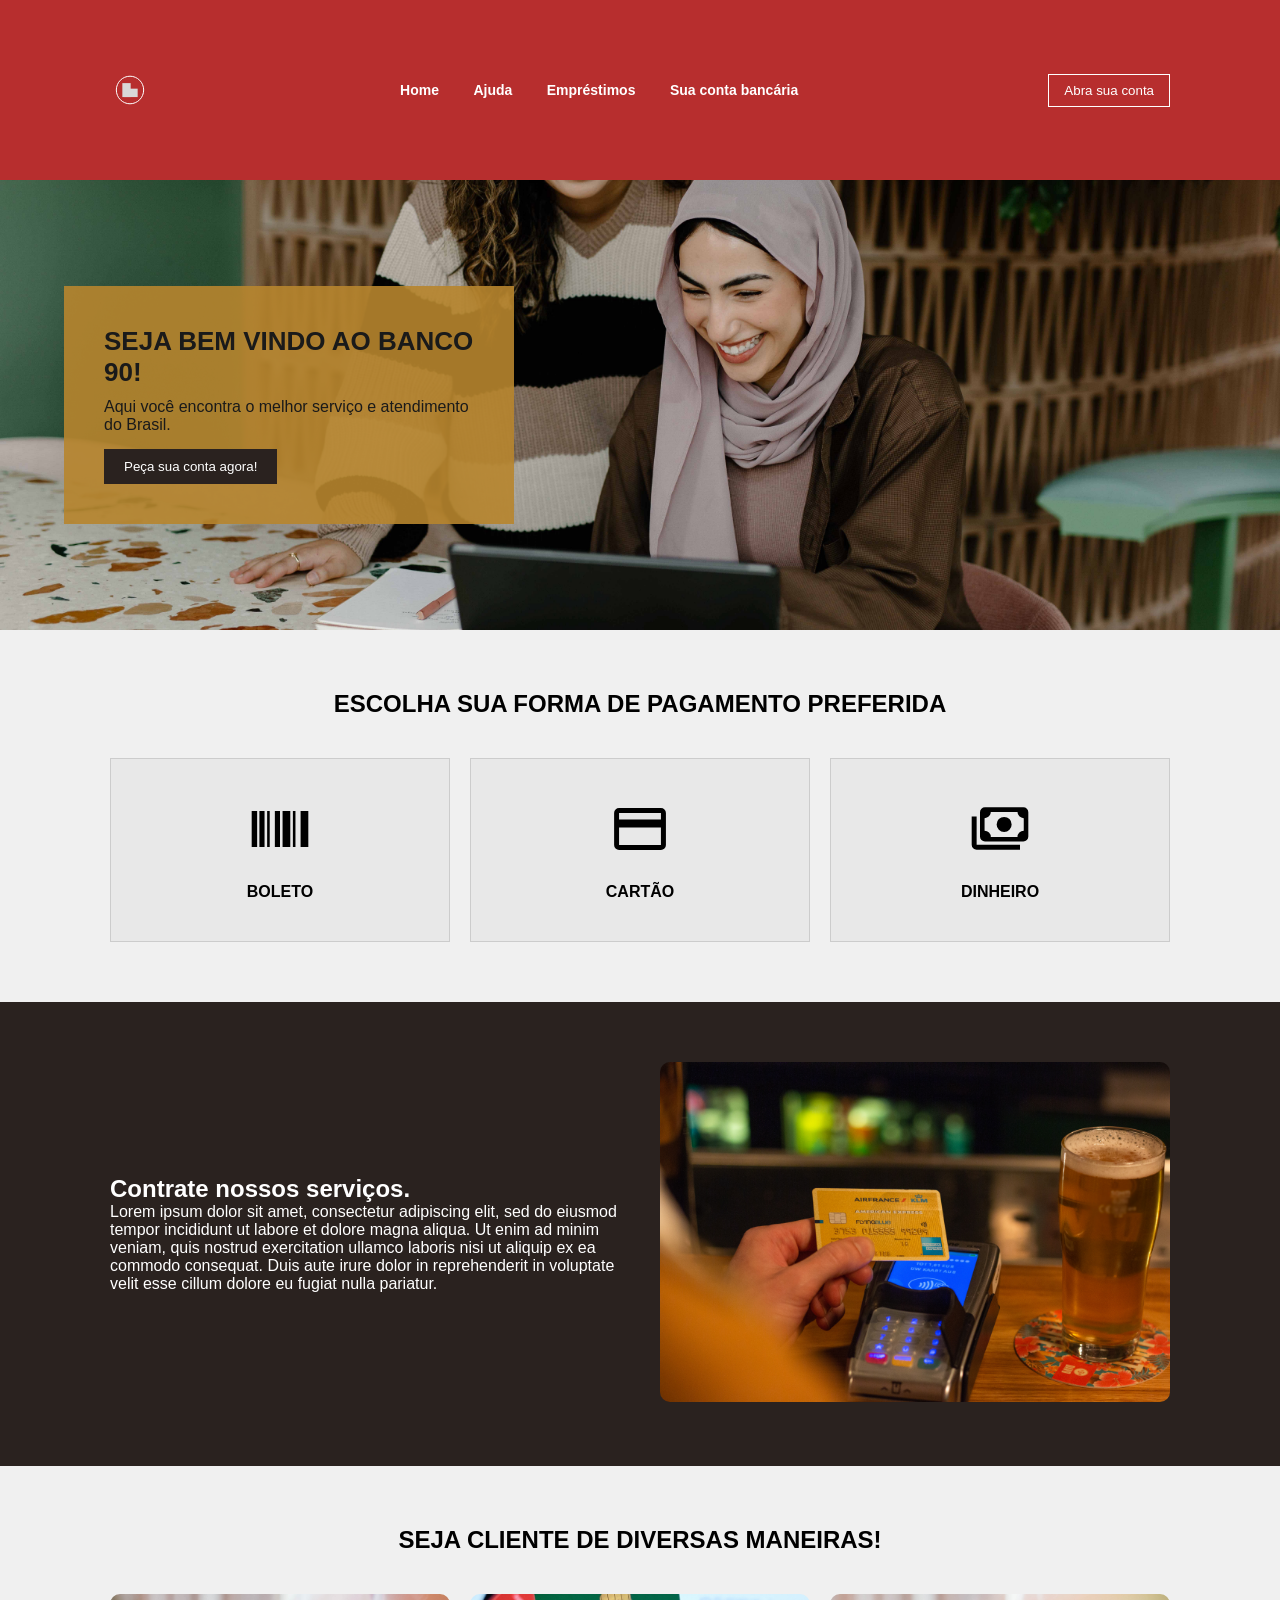
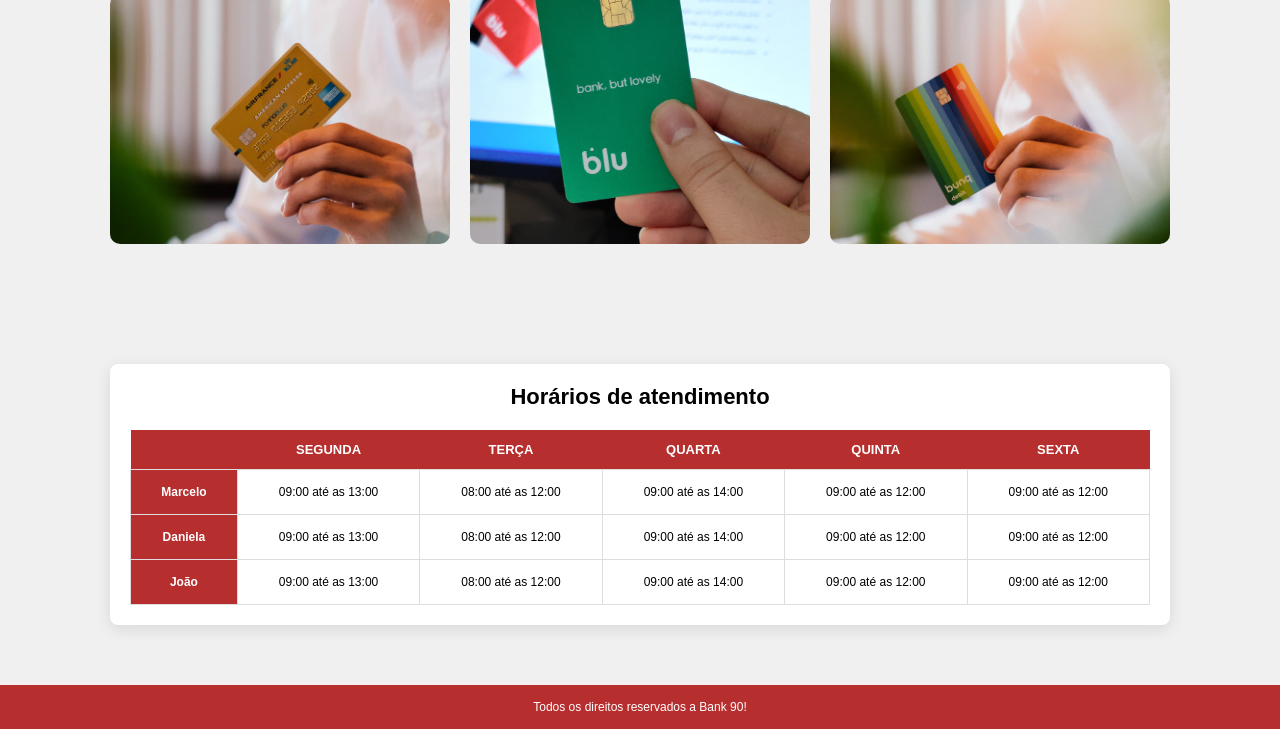
<file: aula - banco 90/index.html>
<!DOCTYPE html>
<html lang="pt-br">
<head>
    <meta charset="UTF-8">
    <meta name="viewport" content="width=device-width, initial-scale=1.0">
    <title>Banco 90</title>
    <link rel="stylesheet" href="stylesss/index.css">
</head>
<body>

    <header>
        <div class="container header-flex">
            <img src="images/logoWhite.svg" alt="Logo Banco 90" class="logo">
            <nav>
                <a href="#">Home</a>
                <a href="#">Ajuda</a>
                <a href="#">Empréstimos</a>
                <a href="#">Sua conta bancária</a>
            </nav>
            <button class="btn-outline">Abra sua conta</button>
        </div>
    </header>

    <section class="hero" style="background-image: url('images/banner.jpg');">
        <div class="hero-overlay">
            <h1>SEJA BEM VINDO AO BANCO 90!</h1>
            <p>Aqui você encontra o melhor serviço e atendimento do Brasil.</p>
            <button class="btn-dark">Peça sua conta agora!</button>
        </div>
    </section>

    <section class="container payments">
        <h2>ESCOLHA SUA FORMA DE PAGAMENTO PREFERIDA</h2>
        <div class="payment-grid">
            <div class="payment-card">
                <img src="images/codigoDeBarras.svg" alt="Boleto">
                <p>BOLETO</p>
            </div>
            <div class="payment-card">
                <img src="images/CartaoDeCredito.svg" alt="Cartão">
                <p>CARTÃO</p>
            </div>
            <div class="payment-card">
                <img src="images/Dinheiro.svg" alt="Dinheiro">
                <p>DINHEIRO</p>
            </div>
        </div>
    </section>

    <section class="services-dark">
        <div class="container services-flex">
            <div class="services-text">
                <h2>Contrate nossos serviços.</h2>
                <p>Lorem ipsum dolor sit amet, consectetur adipiscing elit, sed do eiusmod tempor incididunt ut labore et dolore magna aliqua. Ut enim ad minim veniam, quis nostrud exercitation ullamco laboris nisi ut aliquip ex ea commodo consequat. Duis aute irure dolor in reprehenderit in voluptate velit esse cillum dolore eu fugiat nulla pariatur.</p>
            </div>
            <div class="services-img">
                <img src="images/bannerBeneficios.jpg" alt="Benefícios">
            </div>
        </div>
    </section>

    <section class="container gallery">
        <h2>SEJA CLIENTE DE DIVERSAS MANEIRAS!</h2>
        <div class="gallery-grid">
            <img src="images/cartaoUm.jpg" alt="Cartão 1">
            <img src="images/cartaoDois.jpg" alt="Cartão 2">
            <img src="images/cartaoTres.jpg" alt="Cartão 3">
        </div>
    </section>

    <section class="container schedule">
        <div class="table-card">
            <h3>Horários de atendimento</h3>
            <table>
                <thead>
                    <tr>
                        <th></th>
                        <th>SEGUNDA</th>
                        <th>TERÇA</th>
                        <th>QUARTA</th>
                        <th>QUINTA</th>
                        <th>SEXTA</th>
                    </tr>
                </thead>
                <tbody>
                    <tr>
                        <td class="bg-red">Marcelo</td>
                        <td>09:00 até as 13:00</td>
                        <td>08:00 até as 12:00</td>
                        <td>09:00 até as 14:00</td>
                        <td>09:00 até as 12:00</td>
                        <td>09:00 até as 12:00</td>
                    </tr>
                    <tr>
                        <td class="bg-red">Daniela</td>
                        <td>09:00 até as 13:00</td>
                        <td>08:00 até as 12:00</td>
                        <td>09:00 até as 14:00</td>
                        <td>09:00 até as 12:00</td>
                        <td>09:00 até as 12:00</td>
                    </tr>
                    <tr>
                        <td class="bg-red">João</td>
                        <td>09:00 até as 13:00</td>
                        <td>08:00 até as 12:00</td>
                        <td>09:00 até as 14:00</td>
                        <td>09:00 até as 12:00</td>
                        <td>09:00 até as 12:00</td>
                    </tr>
                </tbody>
            </table>
        </div>
    </section>

    <footer>
        <p>Todos os direitos reservados a Bank 90!</p>
    </footer>

</body>
</html>
</file>
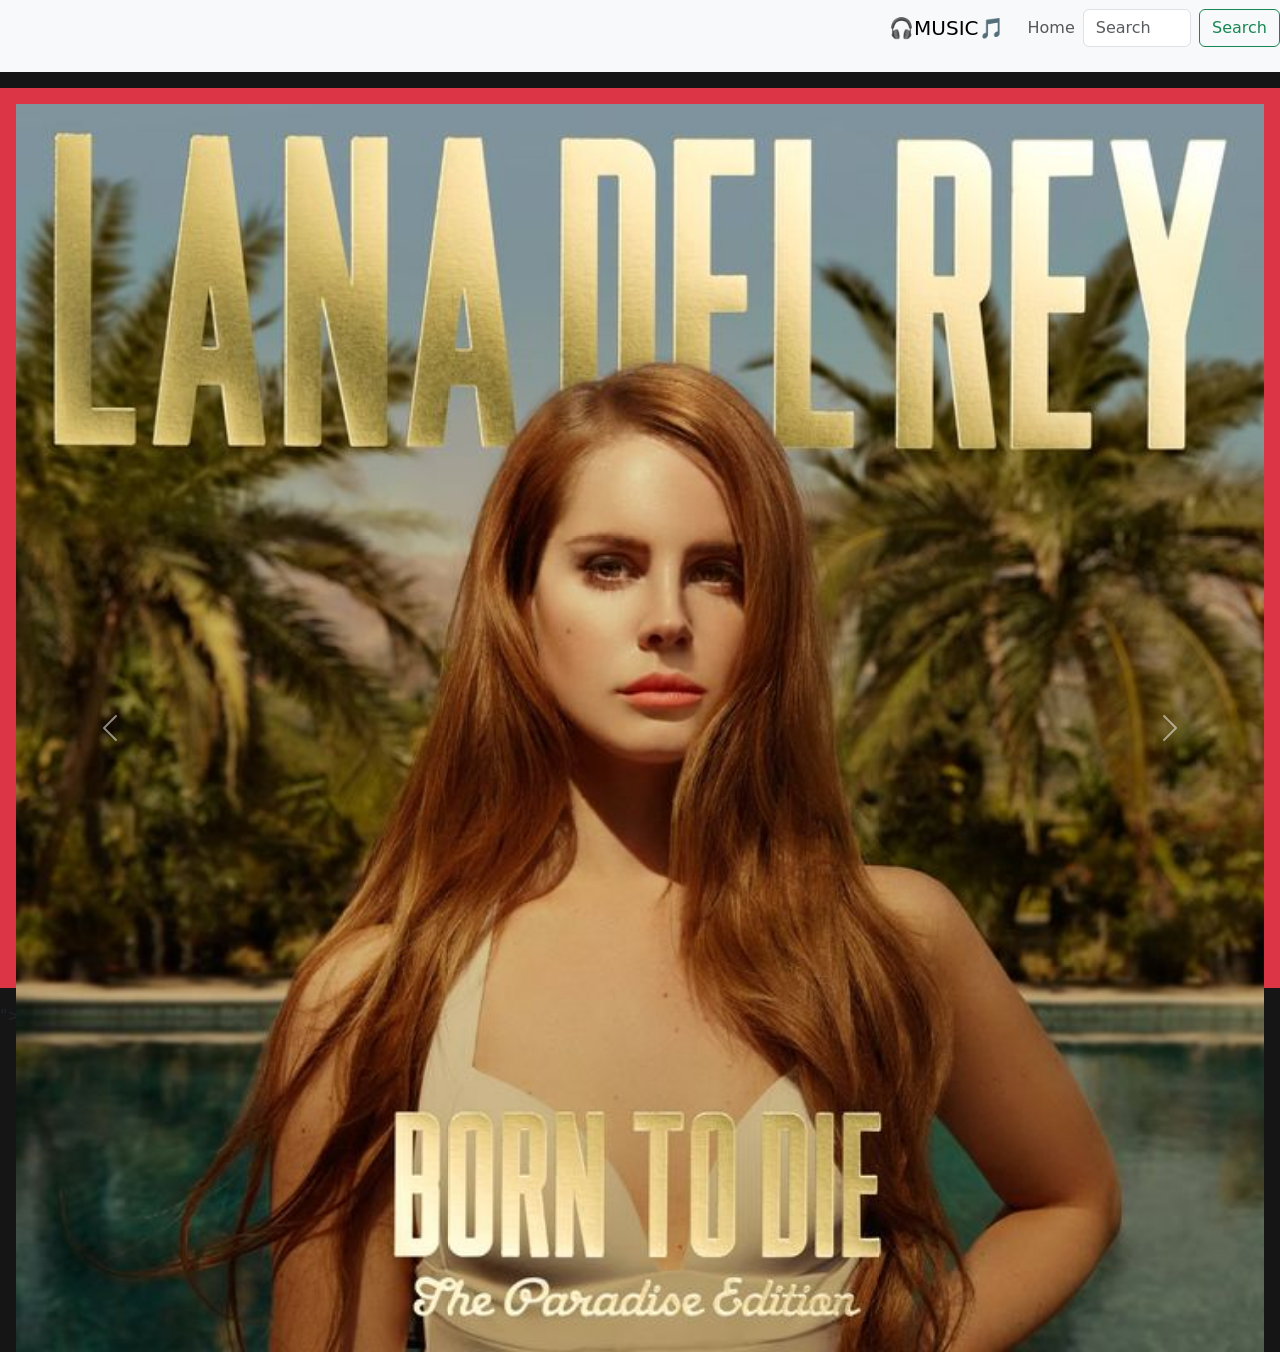
<file: aula 10-BOOTSTRAP/index.html>
<!DOCTYPE html>
<html lang="pt-br">

<head>
    <meta charset="UTF-8">
    <meta name="viewport" content="width=device-width, initial-scale=1.0">
    <title>A rainha da melancolia</title>
    <link href="https://cdn.jsdelivr.net/npm/bootstrap@5.3.8/dist/css/bootstrap.min.css" rel="stylesheet"
        integrity="sha384-sRIl4kxILFvY47J16cr9ZwB07vP4J8+LH7qKQnuqkuIAvNWLzeN8tE5YBujZqJLB" crossorigin="anonymous">
    <style>
        .carousel {
            height: 8
            100px;}

        .carousel-inner, .carousel-item ,  .carousel-item img{
            height: 100%;
        }
    </style>
    </head>


<body style="background-color: rgb(22, 21, 21) ;">

    <header>

        <nav class="navbar navbar-expand-lg bg-light">
               <div class="container-fluid"> </div>
                <a class="navbar-brand" href="#">🎧MUSIC🎵</a>
                <!-- não mexo kakakakakakakakaka - botao do mobile -->
                <button class="navbar-toggler" type="button" data-bs-toggle="collapse"
                    data-bs-target="#navbarSupportedContent" aria-controls="navbarSupportedContent"
                    aria-expanded="false" aria-label="Toggle navigation">
                    <span class="navbar-toggler-icon"></span>
                </button>
                <div class="collapse navbar-collapse" id="navbarSupportedContent">
                    <ul class="navbar-nav me-auto mb-2 mb-lg-0">
                        <li class="nav-item">
                            <a class="nav-link" href="#">Home</a>


                    </ul>
                    </li>

                    </ul>
                    <form class="d-flex" role="search">
                        <input class="form-control me-2" type="search" placeholder="Search" aria-label="Search" />
                        <button class="btn btn-outline-success" type="submit">Search</button>
                    </form>
                </div>
            </div>
        </nav>


    </header>

    <header>
        <nav class="navbar navbar-expand-lg bg-light">
        </nav>
    </header>


    <!-- container - div 80% Largura centralizada -->
    <!-- container - fluid div10% largura -->
    <!-- bg - color - cor de background-->
    <!-- p - padding - (1 a 5, top, bottom, end, start, y, x)-->
    <!-- m - margem  - (1 a 5, top, bottom, end, start, y, x)-->
    <main class="container-fluid bg-danger p-3 my-3 vh-100 w-100">
        <section id="banner">


            <div id="carouselExample" class="carousel slide">
                <div class="carousel-inner">
                    <div class="carousel-item active">
                        <img src="images/Born To Die pARADISE eDITION 2012.jpg" class="d-block w-100" alt="...">
                    </div>
                    <div class="carousel-item">
                        <img src="images/Lana Del Ray - Ultraviolence.jpg" class="d-block w-100" alt="...">
                    </div>
                    <div class="carousel-item">
                        <img src="images/Lana Del Rey.jpg" class="d-block w-100" alt="...">
                    </div>
                    <div class="carousel-item">
                        <img src="images/Lana Del Rey · Norman Fucking Rockwell!.jpg" class="d-block w-100" alt="...">
                    </div>


                    

                    <button class="carousel-control-prev" type="button" data-bs-target="#carouselExample"
                        data-bs-slide="prev">
                        <span class="carousel-control-prev-icon" aria-hidden="true"></span>
                        <span class="visually-hidden">Previous</span>
                    </button>
                    <button class="carousel-control-next" type="button" data-bs-target="#carouselExample"
                        data-bs-slide="next">
                        <span class="carousel-control-next-icon" aria-hidden="true"></span>
                        <span class="visually-hidden">Next</span>
                    </button>
                </div>
    </main>
    </section>
    </main>





    <script src="https://cdn.jsdelivr.net/npm/bootstrap@5.3.8/dist/js/bootstrap.bundle.min.js"
        integrity="sha384-FKyoEForCGlyvwx9Hj09JcYn3nv7wiPVlz7YYwJrWVcXK/BmnVDxM+D2scQbITxI"
        crossorigin="anonymous"></script>">
</body>

</html>
</file>
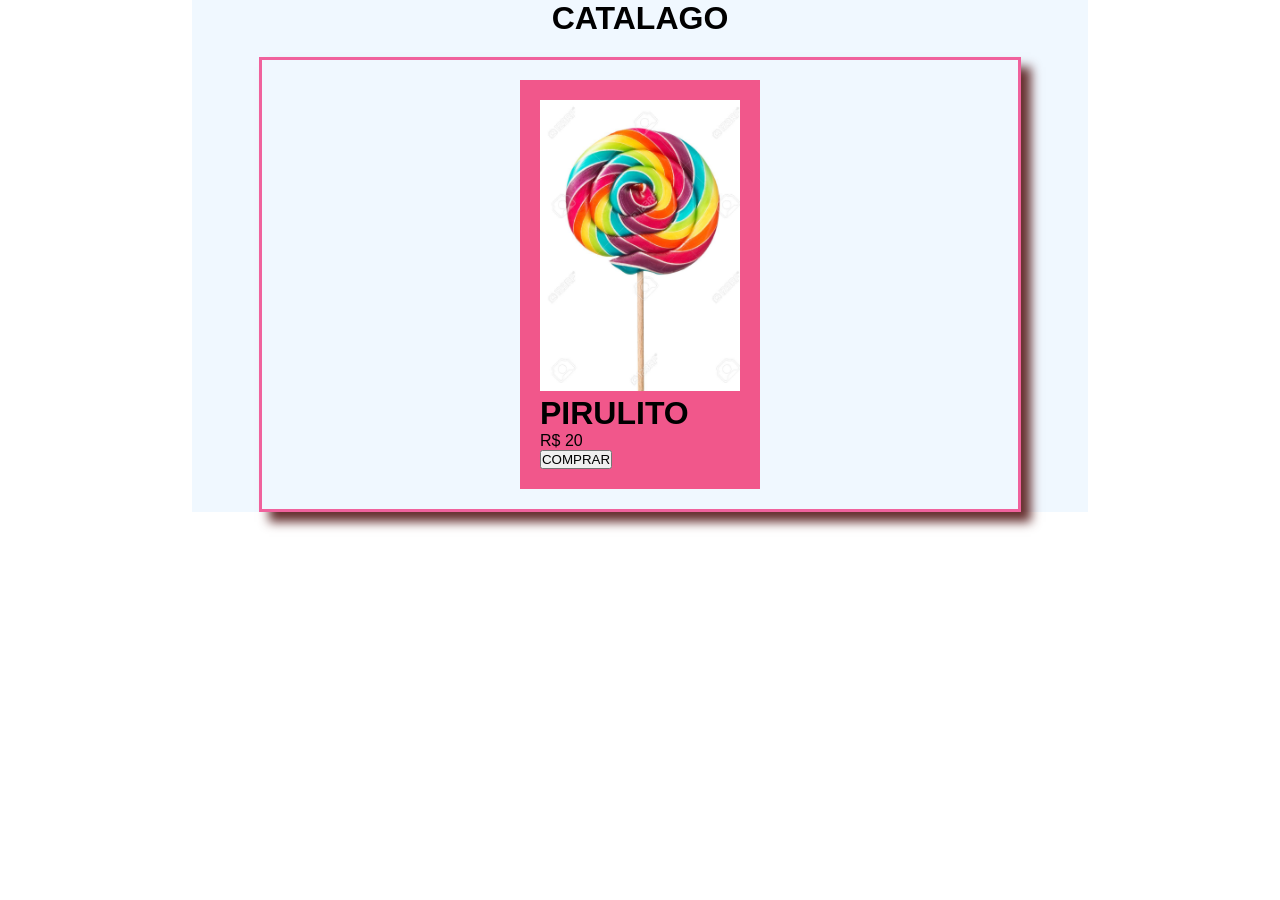
<file: aula 3 - repetição copy/index.html>
<!DOCTYPE html>
<html lang="pt-br">
<head>
    <meta charset="UTF-8">
    <meta name="viewport" content="width=device-width, initial-scale=1.0">
    <title>Document</title>
    <link rel="stylesheet" href="styles/index.css">
</head>
<body>
    <main>
         <h1> CATALAGO</h1>
          <div id="produtos">
          <div class="produtos">
            <img src="styles/AAA.jpg" alt="">
            <h1>PIRULITO</h1>
            <p>R$ 20</p>
            <button type="button">COMPRAR</button>
         </div>
          </div>
          
    </main>
    
    <script src="script/script.js"></script>
</body>
</html>
</file>
<file: aula - banco 90/stylesss/index.css>
* {
    margin: 0;
    padding: 0;
    box-sizing: border-box;
    font-family: Arial, sans-serif;
}

body {
    background-color: #f0f0f0;
}

.container {
    max-width: 1100px;
    margin: 0 auto;
    padding: 60px 20px;
}

/* Header */
header {
    background-color: #b72e2e;
    color: white;
    padding: 10px 0;
}

.header-flex {
    display: flex;
    justify-content: space-between;
    align-items: center;
}

.logo {
    height: 40px;
}

nav a {
    color: white;
    text-decoration: none;
    margin: 0 15px;
    font-size: 14px;
    font-weight: bold;
}

.btn-outline {
    background: transparent;
    border: 1px solid white;
    color: white;
    padding: 8px 15px;
    cursor: pointer;
}

/* Hero */
.hero {
    height: 450px;
    background-size: cover;
    background-position: center;
    display: flex;
    align-items: center;
}

.hero-overlay {
    background-color: rgba(183, 133, 46, 0.9);
    padding: 40px;
    margin-left: 5%;
    max-width: 450px;
    color: #1a1a1a;
}

.hero-overlay h1 { font-size: 26px; margin-bottom: 10px; }

.btn-dark {
    background: #2a221f;
    color: white;
    border: none;
    padding: 10px 20px;
    margin-top: 15px;
    cursor: pointer;
}

/* Payments */
.payments h2, .gallery h2 {
    text-align: center;
    margin-bottom: 40px;
    font-weight: bold;
}

.payment-grid {
    display: flex;
    gap: 20px;
}

.payment-card {
    flex: 1;
    background: #e8e8e8;
    border: 1px solid #ccc;
    padding: 40px;
    text-align: center;
}

.payment-card img { width: 60px; margin-bottom: 20px; }
.payment-card p { font-weight: bold; }

/* Services */
.services-dark {
    background-color: #2a221f;
    color: white;
}

.services-flex {
    display: flex;
    align-items: center;
    gap: 40px;
}

.services-text { flex: 1; }
.services-img { flex: 1; }
.services-img img { width: 100%; border-radius: 10px; }

/* Gallery */
.gallery-grid {
    display: grid;
    grid-template-columns: repeat(3, 1fr);
    gap: 20px;
}

.gallery-grid img {
    width: 100%;
    height: 250px;
    object-fit: cover;
    border-radius: 10px;
}

/* Table */
.table-card {
    background: white;
    padding: 20px;
    border-radius: 8px;
    box-shadow: 0 4px 15px rgba(0,0,0,0.1);
}

.table-card h3 { text-align: center; margin-bottom: 20px; font-size: 22px; }

table { width: 100%; border-collapse: collapse; }

th {
    background-color: #b72e2e;
    color: white;
    padding: 12px;
    font-size: 13px;
}

td {
    border: 1px solid #ddd;
    padding: 15px;
    text-align: center;
    font-size: 12px;
}

.bg-red {
    background-color: #b72e2e;
    color: white;
    font-weight: bold;
}

/* Footer */
footer {
    background-color: #b72e2e;
    color: white;
    text-align: center;
    padding: 15px;
    font-size: 12px;
}
</file>
<file: aula 3 - repetição copy/styles/index.css>
*{
    padding: 0%;
    margin: 0%;
    font-family: 'Trebuchet MS', 'Lucida Sans Unicode', 'Lucida Grande', 'Lucida Sans', Arial, sans-serif;
}

body{
    background-image: url(https://t3.ftcdn.net/jpg/03/13/11/68/360_F_313116897_dC5erY2iYlsAVqsxPxDGUmLkYwjHT6Ex.jpg) ;
    background-size: cover;
    background-position: center;
    height: 100vh;
    background-repeat: no-repeat;
}

main{
    width: 70%;
    margin: 0px auto;
    background-color: aliceblue;
    display: flex;
    flex-direction: column;
    align-items: center;
    gap: 20px;


}

#produtos{
    width: 80%;
    border: 3px solid rgb(240, 98, 157);
    box-shadow: 10px 10px 10px rgb(102, 48, 48);
    display: flex;
    gap: 20px;
    padding: 20px;
    flex-wrap: wrap;
    justify-content: center;
}

.produtos{
    width: 200px;

    background-color: rgb(241, 87, 139);
    padding: 20px;
}

.produtos img{
    width: 100%;
}
</file>
